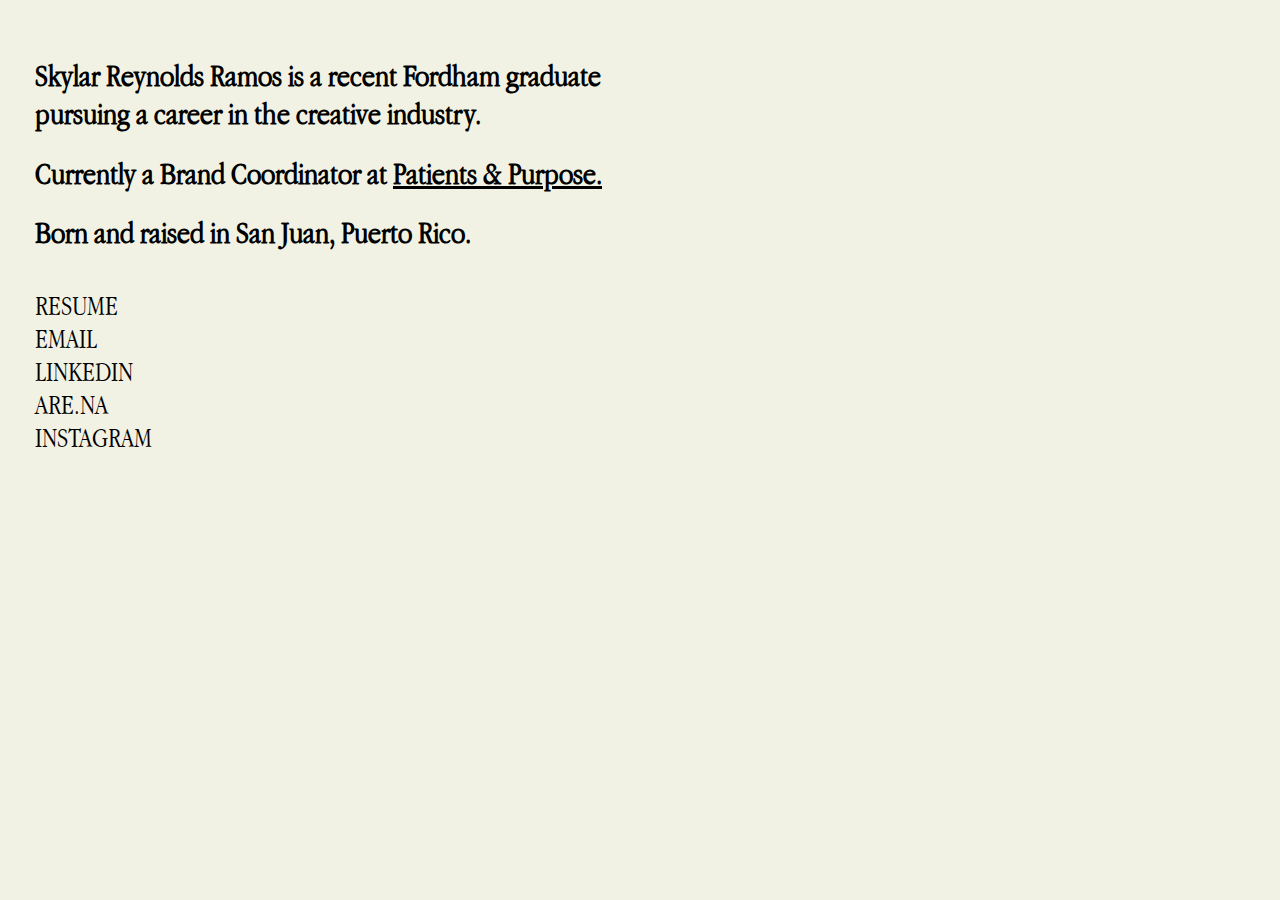
<file: index.html>
<!DOCTYPE html>
<html>
    <head>
        <title>Skylar Reynolds Ramos</title>
        <link href="styles.css"  type="text/css" rel="stylesheet" />
        <link rel="shortcut icon" type="image/png" href="img/icons8-pixel-cat-ios-16-filled-96.png"
    </head>
    <body>
        <h1>Skylar Reynolds Ramos is a recent Fordham graduate <br>pursuing a career in the creative industry.</h1>
        <h1>Currently a Brand Coordinator at <a href="https://www.patientsandpurpose.com/" target="blank" class="underline">Patients & Purpose.</a> </h1>
        <h1>Born and raised in San Juan, Puerto Rico.</h1>
        <p>
            <ul style="list-style: none;" style="text-decoration: none">
                <li><a href="https://drive.google.com/file/d/14-lvexElqJ7L6l-DfbQhXWaaYe-yjNX4/view?usp=sharing" target="blank">RESUME</a></li>
                <li><a href="mailto:skylarreynoldsramos@gmail.com" target="blank">EMAIL</a></li>
                <li><a href="https://www.linkedin.com/in/skylar-reynolds-ramos-168107196/" target="blank">LINKEDIN</a></li>
                <li><a href="https://www.are.na/skylar-reynolds-ramos/" target="blank">ARE.NA</a></li>
                <li><a href="https://www.instagram.com/skylar_reynoldss/" target="blank">INSTAGRAM</a></li>
            </ul>
        </p>
    </body>
</html>
</file>
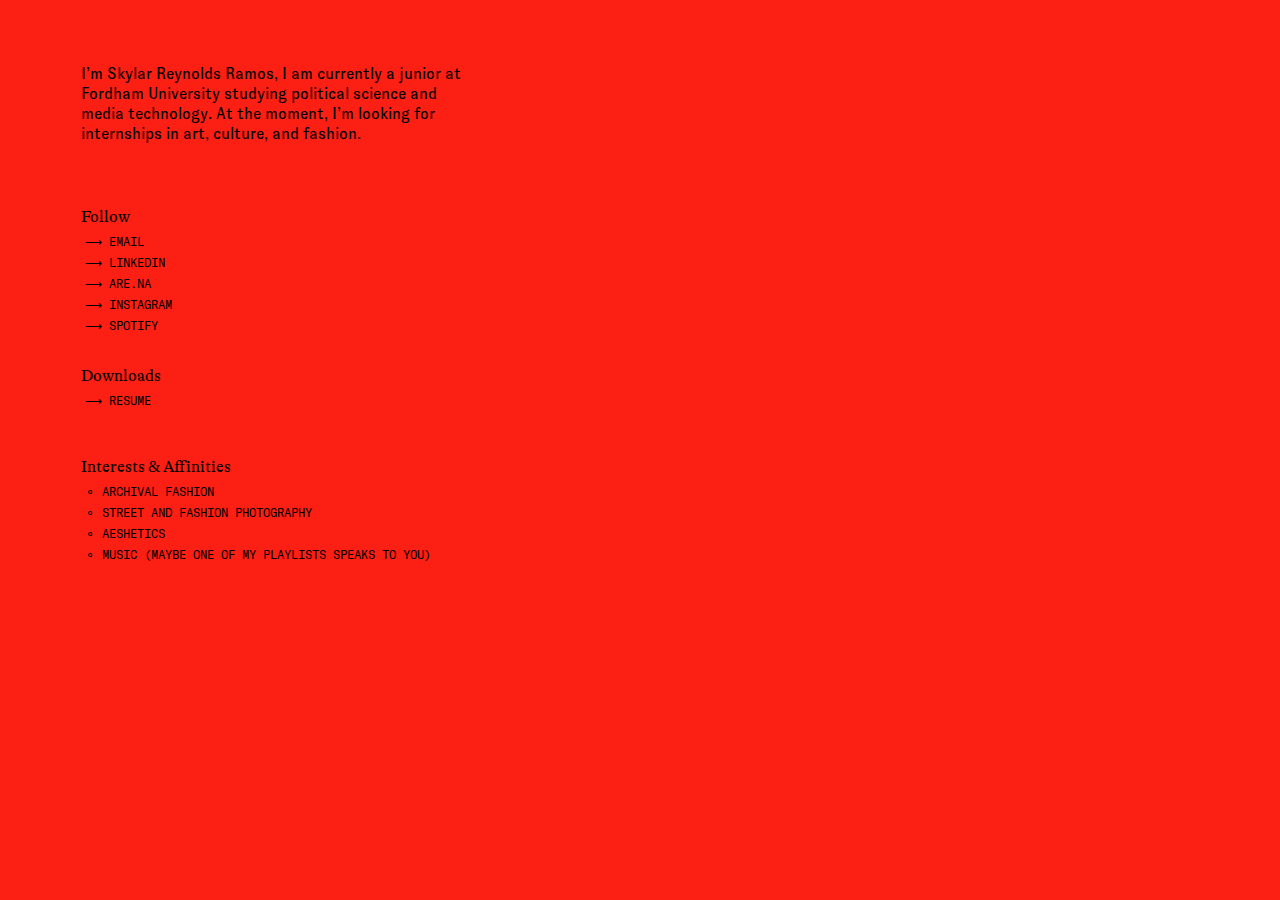
<file: Literal/index.html>
<!DOCTYPE html>
<html>
  <head>
    <meta charset="UTF-8">
    <meta name="viewport" content="width=device-width,initial-scale=1">
    <title> Skylar Reynolds Ramos </title>
    <meta name="author" content="SRR">
    <meta name="keywords" content="Skylar Reynolds Ramos, portfolio, website">
    <link rel="shortcut icon" href="assets/favicon.ico">
    <link rel="stylesheet" href="styles.css" type="text/css">
  </head>
  <body id="bg">
    <div id="nav-1">
    </div>
    <div id="bio">
      <p class="description"> I’m Skylar Reynolds Ramos, I am currently a junior at Fordham University studying political science and media technology. At the moment, I’m looking for internships in art, culture, and fashion.  </p>
    <div id="social">
      <p class="title"> Follow </p>
      <ul>
        <li><a class="link" target="_blank" href="mailto:skylarreynoldsramos@gmail.com"> Email </a></li>
        <li><a class="link" target="_blank" href="https://www.linkedin.com/in/skylar-reynolds-ramos-168107196/"> Linkedin</a></li>
        <li><a class="link" target="_blank" href="https://www.are.na/skylar-reynolds-ramos"> Are.na </a></li>
        <li><a class="link" target="_blank" href="https://www.instagram.com/skylar_reynoldss/"> Instagram</a></li>
        <li><a class="link" target="_blank" href="https://open.spotify.com/user/IRLife"> Spotify</a></li>
    </ul>
    </div>
    <div id="downloads">
      <p class="title"> Downloads </p>
      <ul>
        <li><a class="link"> Resume  </a></li>
      </ul>
    </div>
    <div id="social">
      <p class="title"> Interests & Affinities </p>
      <ul>
        <li><p class="interest"> Archival Fashion </p></li>
        <li><p class="interest"> Street and Fashion Photography  </p></li>
        <li><p class="interest"> Aeshetics </p></li>
        <li><p class="interest"> Music (maybe one of my playlists speaks to you) </p></li>
      </ul>
      <!--
    </div>
    <div id="work">
      <div class="works">
        <a class="work-item" onmouseover="overlay(this.id)" onmouseout="hide(this.id)" id="spiral"> Spiral </a>
        <p class="view-tag"> View </p>
      </div>
      <div class="works">
        <a class="work-item" onmouseover="overlay(this.id)" onmouseout="hide(this.id)" id="altar"> Altar Netzine </a>
        <p class="view-tag"> View </p>
      </div>
      <div class="works">
        <a class="work-item" onmouseover="overlay(this.id)" onmouseout="hide(this.id)" id="clouds"> Cloud Ether </a>
        <p class="view-tag"> View </p>
      </div>
      <div class="works">
        <a class="work-item" onmouseover="overlay(this.id)" onmouseout="hide(this.id)" id="holo"> Holo-Ark </a>
        <p class="view-tag"> Coming Soon </p>
      </div>
    </div>
    <div class=overlay id="spiral-overlay">
      <img class="project-image" src="assets/media/bike.jpg">
      <p class="overlay-text"> Demo Copy </p>
    </div>
    -->
  </body>
  <script src="script.js"></script>
</html>
</file>
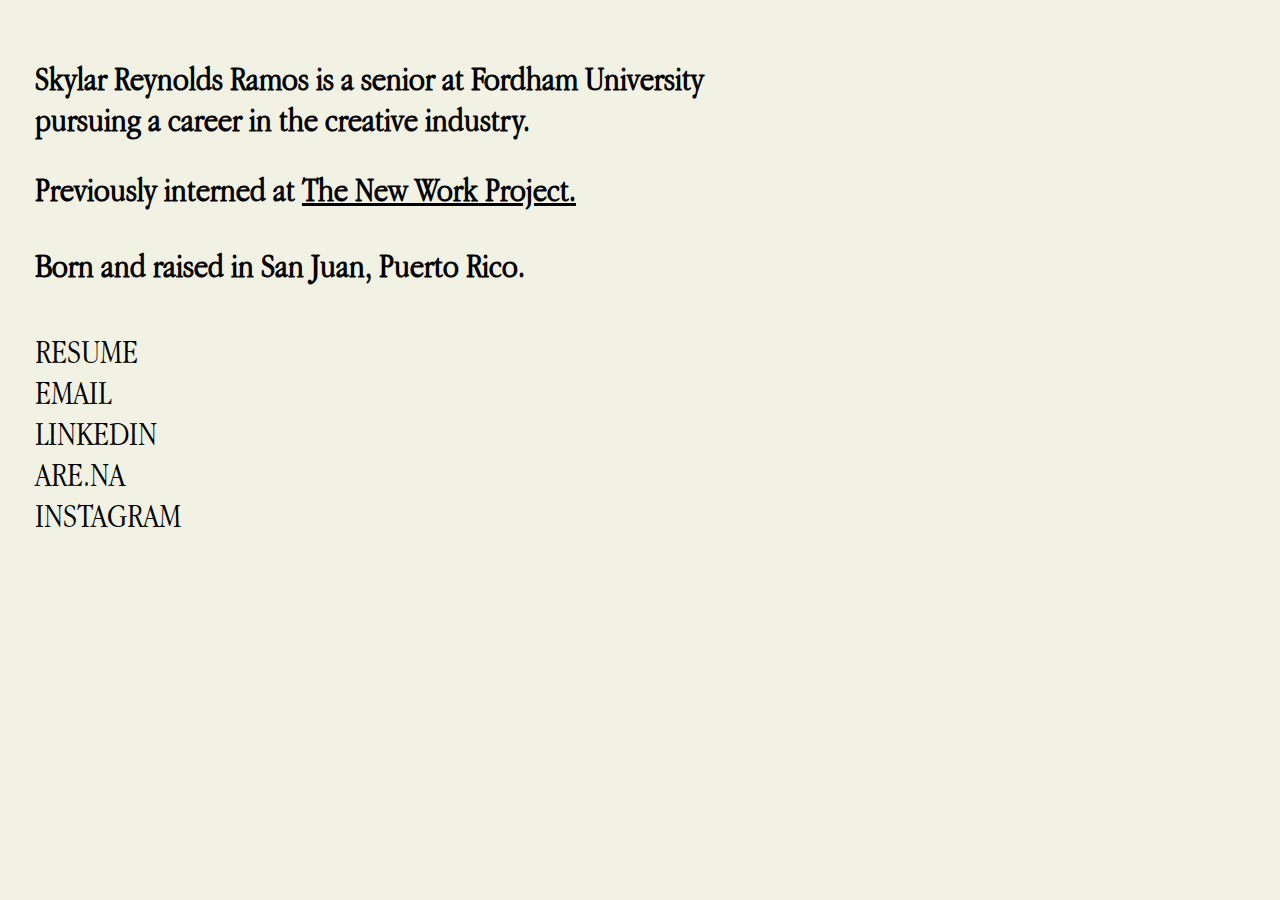
<file: skylarreynoldsramos.html>
<!DOCTYPE html>
<html>
    <head>
        <title>Skylar Reynolds Ramos</title>
        <link href="skylarreynoldsramos.css"  type="text/css" rel="stylesheet" />
        <link rel="shortcut icon" type="image/png" href="img/icons8-pixel-cat-ios-16-filled-96.png"
    </head>
    <body>
        <h1>Skylar Reynolds Ramos is a senior at Fordham University <br>pursuing a career in the creative industry.</h1>
        <h2>Previously interned at <a href="https://thenewworkproject.com/" target="blank" class="underline">The New Work Project.</a> </h2>
        <h3>Born and raised in San Juan, Puerto Rico.</h3>
        <p>
            <ul style="list-style: none;" style="text-decoration: none">
                <li><a href="https://drive.google.com/file/d/1d3Ql94trf_N0C166YC0249odA3klEpdw/view?usp=sharing" target="blank">RESUME</a></li>
                <li><a href="mailto:skylarreynoldsramos@gmail.com" target="blank">EMAIL</a></li>
                <li><a href="https://www.linkedin.com/in/skylar-reynolds-ramos-168107196/" target="blank">LINKEDIN</a></li>
                <li><a href="https://www.are.na/skylar-reynolds-ramos/" target="blank">ARE.NA</a></li>
                <li><a href="https://www.instagram.com/skylar_reynoldss/" target="blank">INSTAGRAM</a></li>
            </ul>
        </p>
    </body>
</html>
</file>
<file: styles.css>
@font-face {
    font-family: "AppleGaramond"; 
    src: url(fonts/AppleGaramond-Light.ttf);
}

a { text-decoration: none;color:inherit;}
a:hover { COLOR:  rgb(16,203,215); TEXT-DECORATION: none; font-weight: none }

a.underline{ text-decoration: underline;}

html{ width: 100vw;  margin: 0;  padding: 0; }


body {
    text-decoration:none;
    font-family: "AppleGaramond";
    position: relative;
    top: 35px;
    left: 35px;
    overflow-x: hidden; max-width: 100vw;  width: 100vw;  margin: 0;  padding: 0; 
    background-color: rgb(242,242,228);
}

h1{
    font-size:32px;
    top: 80px;
    -moz-osx-font-smoothing: grayscale;
    -webkit-font-smoothing: antialiased;
}


ul {
    position: relative;
    left: -40px;
    top: 10px;
    font-size:28px;
    text-decoration:none;
    -moz-osx-font-smoothing: grayscale;
    -webkit-font-smoothing: antialiased;
}
</file>
<file: Literal/styles.css>
@font-face {
  font-family: "GT_Alpina_Condensed_Medium";
  src: url("assets/fonts/GT-Alpina-Condensed-Medium.woff2");
}

@font-face {
  font-family: "GT_Alpina_Condensed_Regular";
  src: url("assets/fonts/GT-Alpina-Condensed-Regular.woff2");
}

@font-face {
  font-family: "GT_Alpina_Regular";
  src: url("assets/fonts/GT-Alpina-Regular.woff2");
}

@font-face {
  font-family: "GT_Zirkon_Regular";
  src: url("assets/fonts/GT-Zirkon-Regular.woff2");
}

@font-face {
  font-family: "GT_Zirkon_Medium";
  src: url("assets/fonts/GT-Zirkon-Medium.woff2");
}

@font-face {
  font-family: "GT_America_Mono_Regular";
  src: url("assets/fonts/GT-America-Mono-Regular.woff");
}


body {
  display: grid;
  grid-template-columns: repeat(16, [col-start] 1fr);
  column-gap: 16px;
  -moz-osx-font-smoothing: grayscale;
  -webkit-font-smoothing: antialiased;
  font-size: 16px;
  margin: 0;
  background-color: #FB1F14;
}

#nav-1 {
  grid-column-start: 2;
  grid-column-end: 4;
  margin-top: 24px;
  display: inline-block;
}

#nav-2 {
  grid-column-start: 10;
  grid-column-end: 13;
  margin-top: 24px;
  display: inline-block;
}

#info {
  align: left;
  color: #000000;
  font-family: "GT_Zirkon_Medium";
  font-size: 16px;
}

#projects {
  align: left;
  color: #000000;
  font-family: "GT_Zirkon_Medium";
  font-size: 16px;
  grid-column-start: 10;
  grid-column-end: 13;
}

#bio {
  grid-column-start: 2;
  grid-column-end: 7;
  margin-top: 24px;
}

.description {
  align: left;
  color: #000000;
  font-family: "GT_Zirkon_Regular";
  font-size: 16px;
  margin-bottom: 24px;
  line-height: 20px;
}

.company {
  font-family: "GT_Zirkon_Medium";
  font-size: 16px;
  border-bottom: 1px solid #000000;
  color: #000000;
  text-decoration: none;
}

.company:hover {
  border-bottom: 1px solid #FFFFFF;
}

#social {
  grid-column-start: 2;
  grid-column-end: 4;
  margin-top: 24px;
  display: inline-block;
}

#downloads {
  grid-column-start: 2;
  grid-column-end: 4;
  margin-top: 24px;
  display: block;
}

.title {
  align: left;
  color: #000000;
  font-family: "GT_Alpina_Regular";
  font-size: 16px;
  margin-bottom: 12px;
}

ul {
  list-style: none;
  padding-left: 0;
  list-style-position: inside;
  text-indent: -16px;
  margin-left: 20px;
  margin-top: -4px;
}

li {
}

.link:hover {
  color: #FFFFFF;
}

.link:before {
  content:"⟶";
}

.interest:before {
  content: "⚬";
}

.interest {
  align: left;
  color: #000000;
  font-family: "GT_America_Mono_Regular";
  font-size: 12px;
  text-transform: uppercase;
  display: block;
  margin-block-start: 1em;
  margin-block-end: 1em;
  margin-inline-start: 0px;
  margin-inline-end: 0px;
  margin-bottom: -6px;
  text-decoration: none;
}

/* &#9675  , \279E*/


a.link {
  align: left;
  color: #000000;
  font-family: "GT_America_Mono_Regular";
  font-size: 12px;
  text-transform: uppercase;
  display: block;
  margin-block-start: 1em;
  margin-block-end: 1em;
  margin-inline-start: 0px;
  margin-inline-end: 0px;
  margin-bottom: -6px;
  text-decoration: none;
}

#interests {
  grid-column-start: 5;
  grid-column-end: 8;
  display: inline-block;
  margin-top: -110px;
}

#work {
  grid-column-start: 10;
  grid-column-end: 15;
  margin-top: -288px;
}

.works {
  display: inline-block;
  height: auto;
  cursor: pointer;
  margin-top: -2px;
}

.works:hover > p {
  opacity: 100%;
}

.work-item {
  font-family: "GT_Alpina_Condensed_Regular";
  font-size: 48px;
  text-transform: uppercase;
  display: inline;
  margin-inline-start: 0px;
  margin-inline-end: 0px;
}

.work-item:hover {
  text-shadow:
		-1px -1px 0 #FFFFFF,
		1px -1px 0 #FFFFFF,
		-1px 1px 0 #FFFFFF,
		1px 1px 0 #FFFFFF;
  color: #FB1F14;
}

.view-tag {
  display: inline;
  position: relative;
  bottom: 12px;
  margin-left: 12px;
  color: #000000;
  font-family: "GT_America_Mono_Regular";
  font-size: 12px;
  text-transform: uppercase;
  opacity: 0%;
}

.overlay {
  position: fixed;
  height: 540px;
  width: 584px;
  opacity: 0%;
  background-color: #000000;
  margin-top: 96px;
  margin-left: 78px;
  display: table-cell;
  vertical-align: middle;
  text-align: center;
  z-index: -1
}

.overlay-text {
  color: #FB1F14;
  font-family: "GT_Zirkon_Regular";
  font-size: 16px;
  line-height: 20px;
  margin-top: 28px;
}

.project-image {
  height: 70%;
  width: 80%;
  display: block;
  margin-left: auto;
  margin-right: auto;
  margin-top: 80px;
}
</file>
<file: skylarreynoldsramos.css>
@font-face {
    font-family: "AppleGaramond"; 
    src: url(fonts/AppleGaramond-Light.ttf);
}

a { text-decoration: none;color:inherit;}
a:hover { COLOR:  rgb(16,203,215); TEXT-DECORATION: none; font-weight: none }

a.underline{ text-decoration: underline;}

html{ width: 100vw;  margin: 0;  padding: 0; }


body {
    text-decoration:none;
    font-family: "AppleGaramond";
    position: relative;
    top: 35px;
    left: 35px;
    overflow-x: hidden; max-width: 100vw;  width: 100vw;  margin: 0;  padding: 0; 
    background-color: rgb(242,242,228);
}

h1{
font-size:35px;
top: 80px;
}

h2{
font-size:35px;}

h3{
font-size:35px;
}

ul {
    position: relative;
    left: -40px;
    top: 10px;
font-size:35px;
    text-decoration:none;}
</file>
